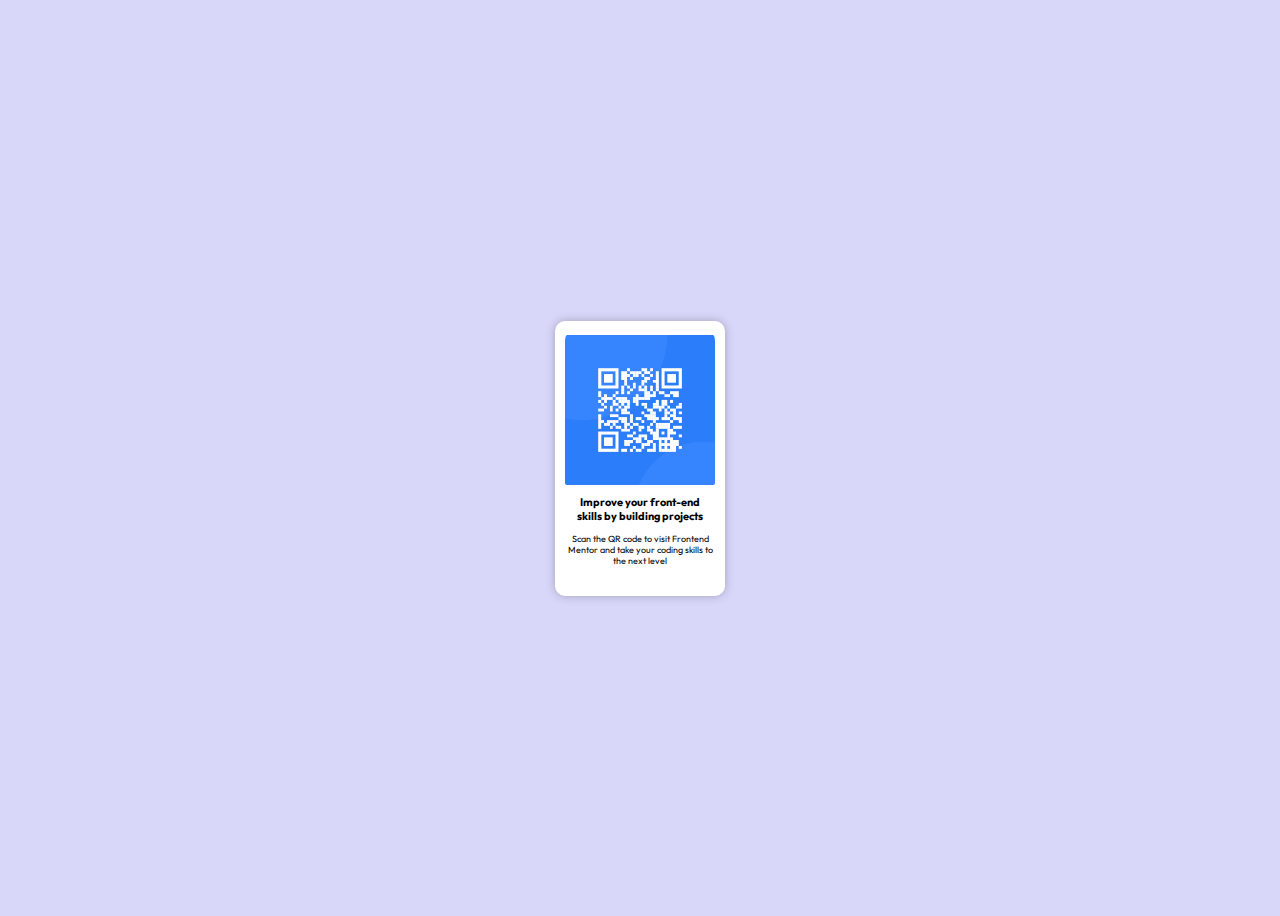
<file: index.html>
<!DOCTYPE html>
<html lang="en">
<head>
    <link rel="stylesheet" href="./style.css">
    <meta charset="UTF-8">
    <meta name="viewport" content="width=device-width, initial-scale=1.0">
    <title> Frontend Mentor | QR code component challenge!</title>
    <link rel="icon" type="image/png" href="./favicon-32x32.png">
</head>
<body>
    <div class="container">
            <img src="./image-qr-code.png" alt="aun sale prix" class="qr-code">
            <h1>Improve your front-end skills by building projects</h1>
            <p>Scan the QR code to visit Frontend Mentor and take your coding skills to the next level</p>
    </div>
</body>
</html>
</file>
<file: style.css>
@import url('https://fonts.googleapis.com/css2?family=Outfit:wght@100..900&display=swap');

body {
    background-color: #d8d7fa;
    display: flex;  
    justify-content: center;
    align-items: center;
    height: 100vh;
}

.qr-code    {
    height: 150px;
    width: 150px;
    border-radius: 7px;
    margin: 0px 5px 5px 5px;
    padding: 0px 5px 5px 5px;
}

.container {
    display: flex;
    align-items: center;
    justify-content: center;
    background-color: white;
    box-shadow: 0px 0px 10px rgba(0, 0, 0, 0.25);
    width: 150px;
    border-radius: 10px;
    padding: 5px 10px 10px 10px;
    flex-direction: column;
    height: 260px;
}

.container h1 {
    font-size: 11px;
    font-family: "Outfit", sans-serif;
    font-weight: 700;
    margin: 0px 10px 10px 10px;
    text-align: center;
}

.container p {
    font-family: "Outfit", sans-serif;
    font-weight: 400;
    font-size: 9px;
    margin: 0px 0px 10px 0px;
    text-align: center;
}
</file>
